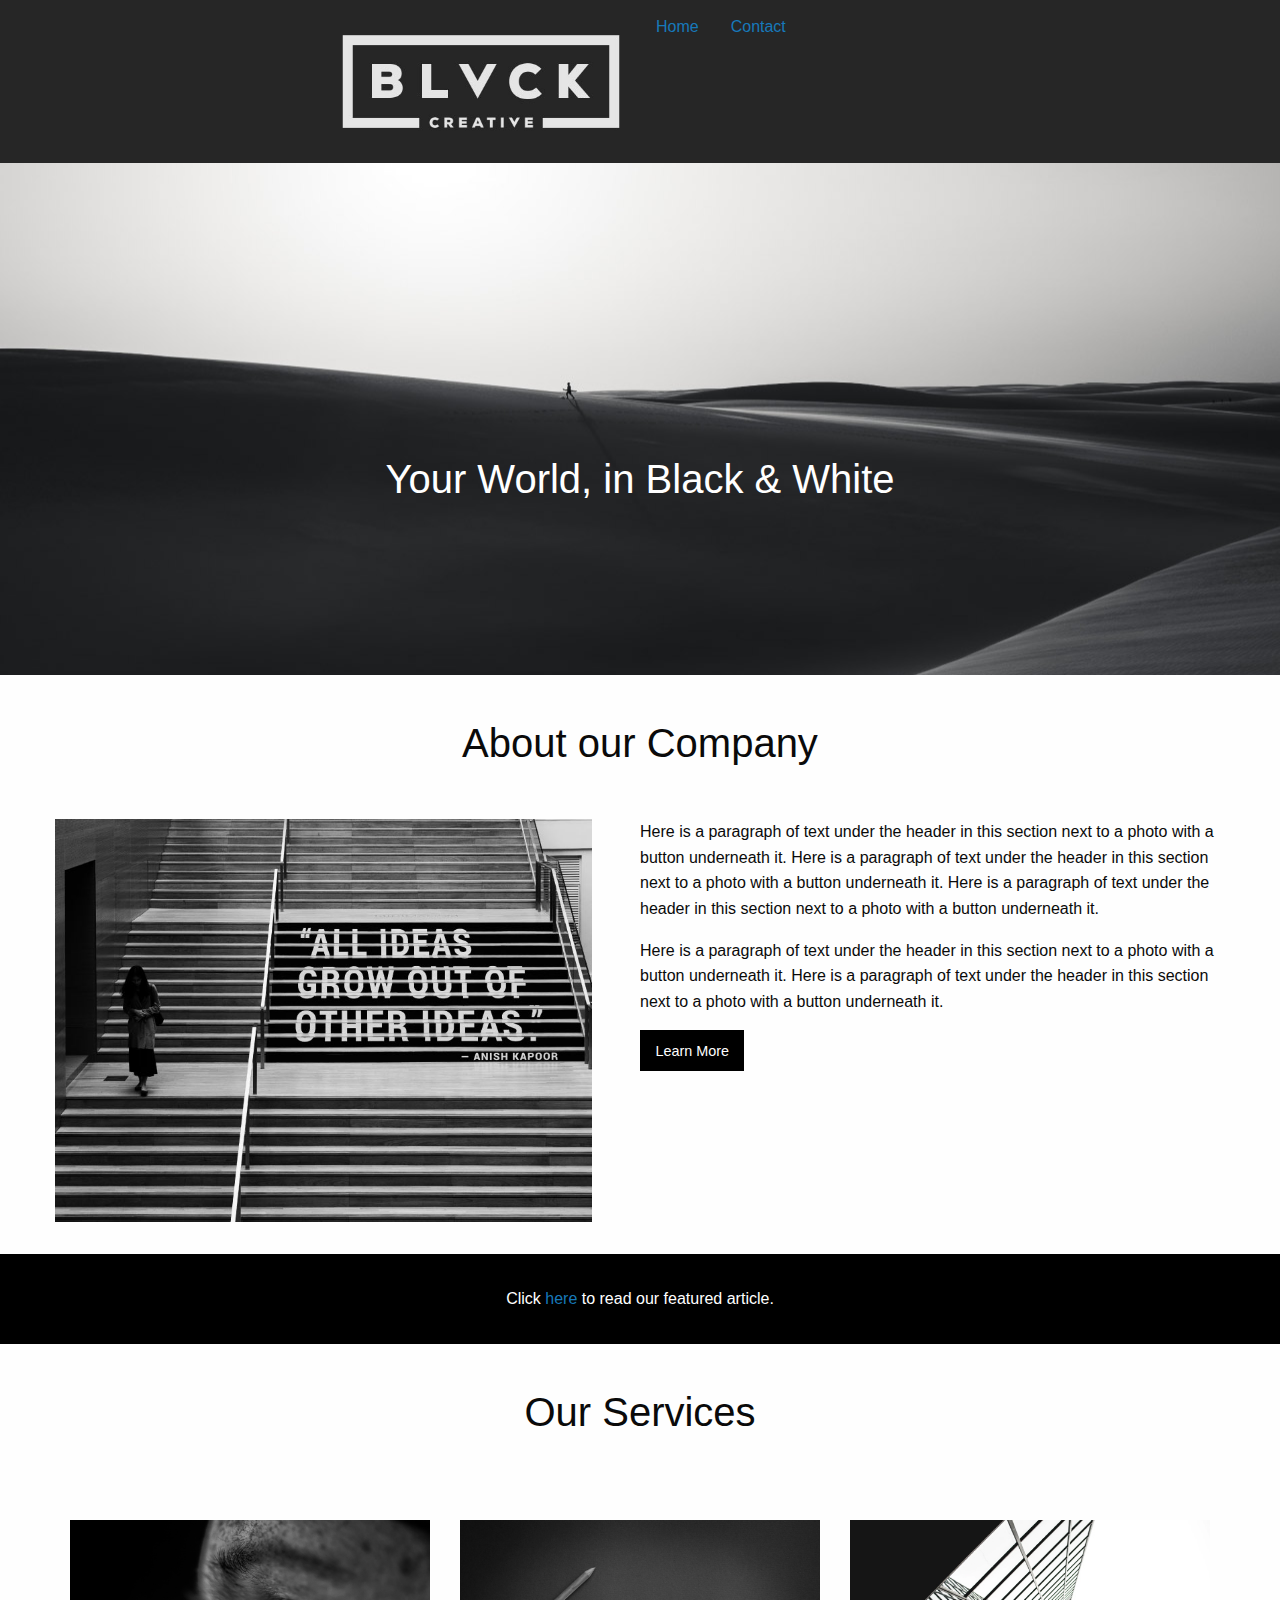
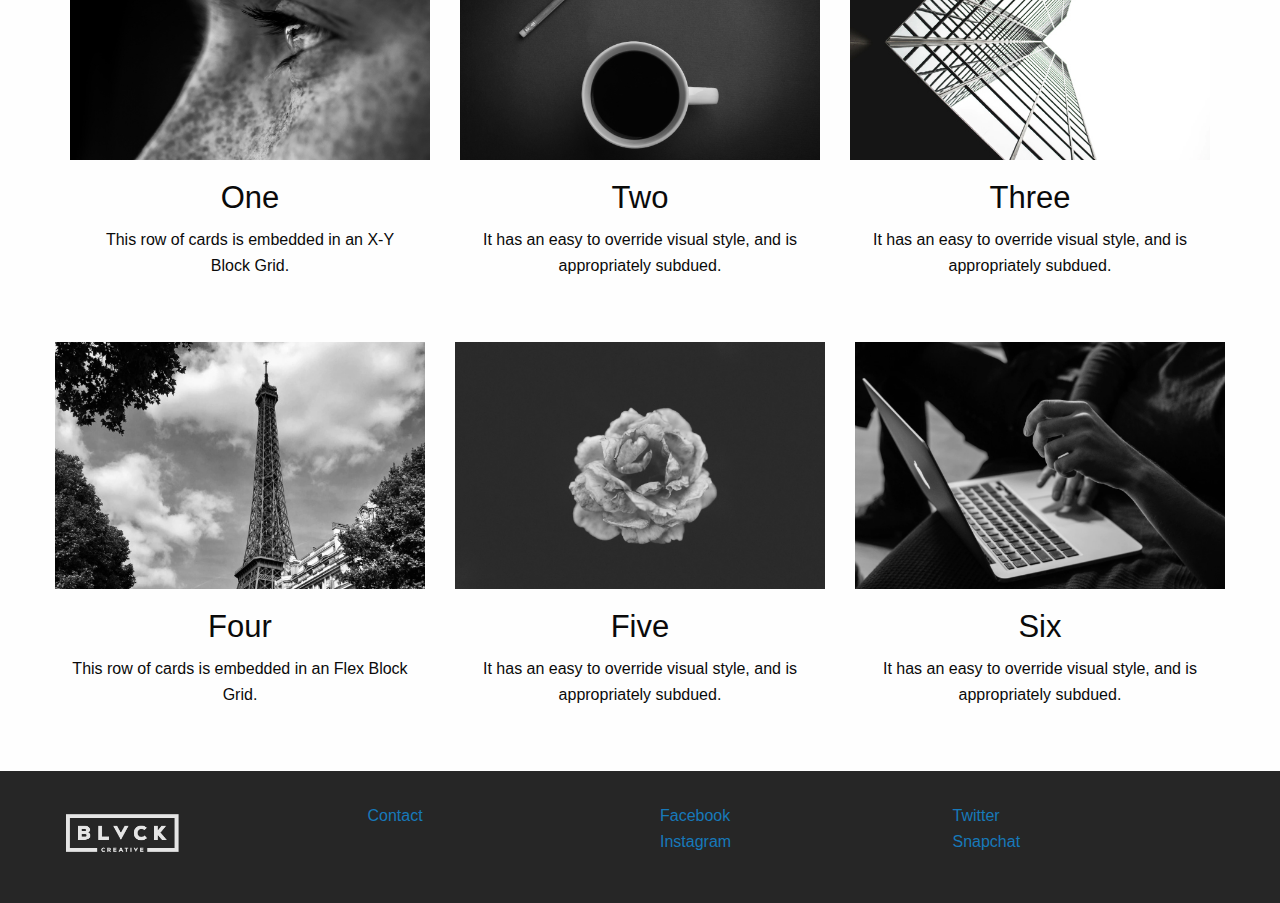
<file: index.html>
<!doctype html>
<html class="no-js" lang="en" dir="ltr">
  <head>
    <meta charset="utf-8">
    <meta http-equiv="x-ua-compatible" content="ie=edge">
    <meta name="viewport" content="width=device-width, initial-scale=1.0">
    <title>Exercise 1</title>
    <link rel="stylesheet" href="css/foundation.css">
    <link rel="stylesheet" href="css/main.css">
  </head>
  <body>
   <header class="bg-header" id="top">
     
    <div class="title-bar" data-responsive-toggle="example-menu" data-hide-for="medium">
      <button class="menu-icon" type="button" data-toggle="example-menu"></button>
      <div class="title-bar-title"></div>
    </div>
    
    <div class="top-bar" id="example-menu">
      <div class="grid-container full">
        <div class="grid-x">
      <div class=" cell small-6">
        <img src="img/logo.jpg" alt="Black Creative" class="cell medium-10 show-for-medium">
      </div>
      <div class="top-bar-left cell medium-2">
        <ul class="dropdown menu" data-dropdown-menu>
              <li><a href="#top">Home</a></li>
              <li><a href="contact.html">Contact</a></li>
              </ul>
      </div>
    </div>
    </div>
      
    </div>
    <h1>Your World, in Black & White</h1>
    
   </header>
   <main>
   <section class="grid-container" id="about">
     <div class="grid-x">
      <div class="cell small-12">
        <h2>About our Company</h2>
      </div>
     </div>
     <div class="grid-x">

     
        <div class="cell small-12 large-6">
          <img src="img/img-about.jpg" alt="">

        </div>
        <div class="cell small-12 large-6"><p>Here is a paragraph of text under the header in this section next to a photo with a button underneath it. Here is a paragraph of text under the header in this section next to a photo with a button underneath it. Here is a paragraph of text under the header in this section next to a photo with a button underneath it.</p>
          <p>Here is a paragraph of text under the header in this section next to a photo with a button underneath it. Here is a paragraph of text under the header in this section next to a photo with a button underneath it.</p>
          <a href="#" class="button">Learn More</a>

        </div>
     </div>
   </section>

   <div id="center-quote">
     <div class="grid-container">
     <div class="grid-x">
      <div class="cell small-12">
        <p>Click <a href="https://www.medium.com">here</a> to read our featured article.</p>
      </div>
    </div>
     </div>

    </div>

   <section class="grid-container" id="services">
     <header>
       <h2>Our Services</h2>
     </header>
    <div class="grid-container">
      <div class="grid-x grid-margin-x small-up-1 medium-up-3">
        <div class="cell">
          <div class="card">
            <img src="img/img-card-one.jpg" alt="">
            <div class="card-section">
            <h3>One</h3>
              <p>This row of cards is embedded in an X-Y Block Grid.</p>
            </div>
          </div>
        </div>
        <div class="cell">
          <div class="card">
            <img src="img/img-card-two.jpg" alt="">
            <div class="card-section">
              <h3>Two</h3>
              <p>It has an easy to override visual style, and is appropriately subdued.</p>
            </div>
          </div>
        </div>
        <div class="cell">
          <div class="card">
            <img src="img/img-card-three.jpg" alt="">
            <div class="card-section">
              <h3>Three</h3>
              <p>It has an easy to override visual style, and is appropriately subdued.</p>
            </div>
          </div>
        </div>
      </div>
    </div>
    <div class="grid-x grid-margin-x small-up-1 medium-up-3">
      <div class="cell">
        <div class="card">
          <img src="img/img-card-four.jpg" alt="">
          <div class="card-section">
            <h3>Four</h3>
            <p>This row of cards is embedded in an Flex Block Grid.</p>
          </div>
        </div>
      </div>
      <div class="cell">
        <div class="card">
          <img src="img/img-card-five.jpg" alt="">
          <div class="card-section">
            <h3>Five</h3>
            <p>It has an easy to override visual style, and is appropriately subdued.</p>
          </div>
        </div>
      </div>
      <div class="cell">
        <div class="card">
          <img src="img/img-card-six.jpg" alt="">
          <div class="card-section">
            <h3>Six</h3>
            <p>It has an easy to override visual style, and is appropriately subdued.</p>
          </div>
        </div>
      </div>
    </div>
</section>

   <footer>
     <div class="grid-container">
<div class="grid-x">
  <div class="show-for-medium cell medium-3">
    <a href="#top">
      <img src="img/logo.jpg" alt="Black Creative">
    </a>
  </div>
  
  <div class="cell medium-3">
    <nav>
      <ul>
        <li><a href=#>Contact</a></li>
      </ul>
    </nav>
  </div>
  
  <div class="cell medium-3">
    <ul>
      <li><a href="https://www.facebook.com" target="_blank">Facebook</a></li>
      <li><a href="https://www.instagram.com" target="_blank">Instagram</a></li>
    </ul>
  </div>
  <div class="cell medium-3">
    <ul>
      <li><a href="https://www.twitter.com" target="_blank">Twitter</a></li>
      <li><a href="https://www.snapchat.com" target="_blank">Snapchat</a></li>
    </ul>
  </div>
</div>
</div>
   </footer>
     
   </main>

    <script src="js/vendor/jquery.js"></script>
    <script src="js/vendor/what-input.js"></script>
    <script src="js/vendor/foundation.js"></script>
    <script src="js/functions.js"></script>
  </body>
</html>
</file>
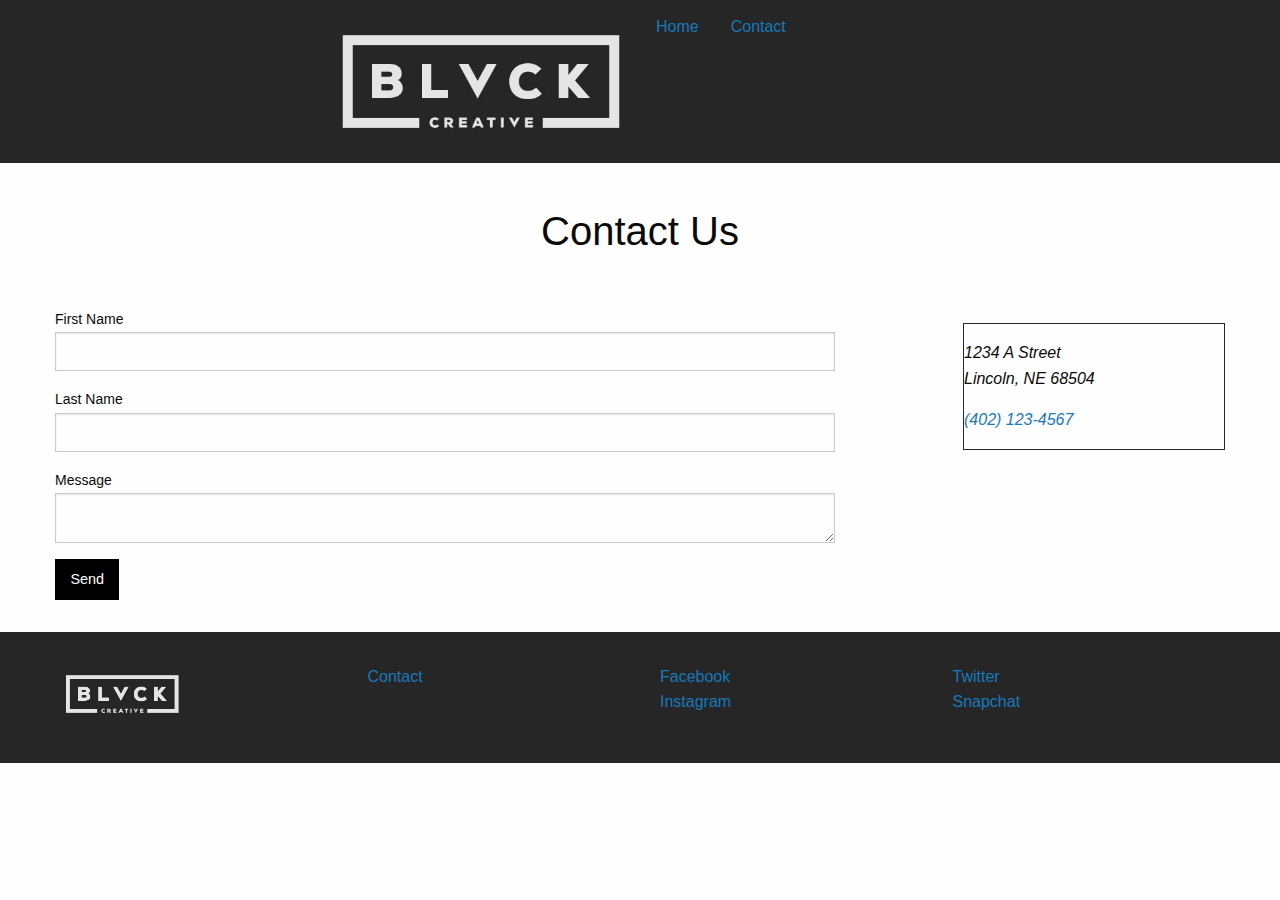
<file: contact.html>
<!doctype html>
<html class="no-js" lang="en" dir="ltr">
  <head>
    <meta charset="utf-8">
    <meta http-equiv="x-ua-compatible" content="ie=edge">
    <meta name="viewport" content="width=device-width, initial-scale=1.0">
    <title>Contact</title>
    <link rel="stylesheet" href="css/foundation.css">
    <link rel="stylesheet" href="css/main.css">
  </head>
  <body>


    <div class="title-bar" data-responsive-toggle="example-menu" data-hide-for="medium">
      <button class="menu-icon" type="button" data-toggle="example-menu"></button>
      <div class="title-bar-title"></div>
    </div>
    
    <div class="top-bar" id="example-menu">
      <div class="grid-container full">
        <div class="grid-x">
      <div class=" cell small-6">
        <img src="img/logo.jpg" alt="Black Creative" class="cell medium-10 show-for-medium">
      </div>
      <div class="top-bar-left cell medium-2">
        <ul class="dropdown menu" data-dropdown-menu>
              <li><a href="index.html">Home</a></li>
              <li><a href="#">Contact</a></li>
              </ul>
      </div>
    </div>
    </div>
    </div>


    <main>
      <section id="contact" class="grid-container">
    
        <header>
          <h2>Contact Us</h2>
        </header>
      <div class="grid-x ">
        <form class="cell medium-8">
          <label for="first-name">First Name</label>
          <input type="text" id="first-name" name="first-name">

          <label for="last-name">Last Name</label>
          <input type="text" id="last-name" name="last-name">

          <label for="message">Message</label>
          <textarea name="message" id="message"></textarea>  
          <p><a href="#" class="button">Send</a></p>

        </form>
        <div class="cell medium-4">
          <address>
            <p>1234 A Street<br>
              Lincoln, NE 68504
        
              </p>
              <p><a href="tel:+1402-123-4567">(402) 123-4567</a></p>
          </address>
          
        </div>
      </div>
       
 
      </section>

      <footer>
        <div class="grid-container">
   <div class="grid-x">
     <div class="show-for-medium cell medium-3">
       <a href="#top">
         <img src="img/logo.jpg" alt="Black Creative">
       </a>
     </div>
     
     <div class="cell medium-3">
       <nav>
         <ul>
           <li><a href=#>Contact</a></li>
         </ul>
       </nav>
     </div>
     
     <div class="cell medium-3">
       <ul>
         <li><a href="https://www.facebook.com" target="_blank">Facebook</a></li>
         <li><a href="https://www.instagram.com" target="_blank">Instagram</a></li>
       </ul>
     </div>
     <div class="cell medium-3">
       <ul>
         <li><a href="https://www.twitter.com" target="_blank">Twitter</a></li>
         <li><a href="https://www.snapchat.com" target="_blank">Snapchat</a></li>
       </ul>
     </div>
   </div>
   </div>
      </footer>
      







    </main>





    <script src="js/vendor/jquery.js"></script>
    <script src="js/vendor/what-input.js"></script>
    <script src="js/vendor/foundation.js"></script>
    <script src="js/functions.js"></script>
  </body>
</html>
</file>
<file: css/main.css>
/* -------- headers ---------*/
h1 {
    text-align: center;
    padding-top: 4rem;
    color: #000;
    font-size: 2.5rem;
    padding-bottom: 5rem;
}
h2 {
    text-align: center;
    padding-bottom: 1em;
    padding-top: 1em;
}
h3, .card p {
    text-align: center;
}
/* -------- paragraphs ---------*/
p {
    text-align: center;
}
/* -------- cards ---------*/
.card {
    border: 0;
    margin-top: 2em;
}
/* -------- images ---------*/
.bg-header {
    background-image: url(../img/img-header.jpg);
    background-position:center;
    background-repeat: no-repeat;
    position: relative;
    padding-bottom: 5rem;
    width: 100%;
}
#about img {
    padding-right: 3em;
}
/* -------- buttons ---------*/
.button {
    background-color: #000;
}
.button:hover {
    background-color: #262626;
}
/* -------- quote ---------*/
#center-quote {
    text-align: center;
    background-color: #000;
    color: #fff;
    padding-top: 2em;
    padding-bottom: 1em;
    margin-top: 2em;
}
#center-quote a:hover {
    color:#262626;
}
#services {
    padding-bottom: 2em;
}
/* -------- top nav ---------*/
.top-bar, .title-bar {
    background-color: #262626;
}
.top-bar ul, footer {
    background-color: #262626;
    color: #fff;
}
.top-bar li {
    text-align: right;
}
.menu a:hover {
    color: #fff;
}
/* -------- footer ---------*/
footer {
    padding-top: 2em;
    padding-bottom: 2em;
    text-align: center;
}
footer img {
    max-width: 45%;
}

footer li {
    list-style-type: none;
}
footer a:hover {
color: #fff;
}
address {
    margin-top: 1em;
    margin-bottom: 1em;
        text-align: center;
        border: 1px solid #262626;
        padding-top: 1em;
}
@media screen and (min-width: 768px) {
    address {
        margin-left: 8rem;
        margin-top: 1em;
            text-align: center;
            border: 1px solid #262626;
            padding-top: 1em;

    }
    footer {
    padding-top: 2em;
    padding-bottom: 2em;
    text-align: left;
    
}
p {
    text-align: left;
}
h1 {
    padding-top: 18rem;
    color: #fff;}

    #center-quote p{
        text-align: center;
    
    }
    

}
</file>
